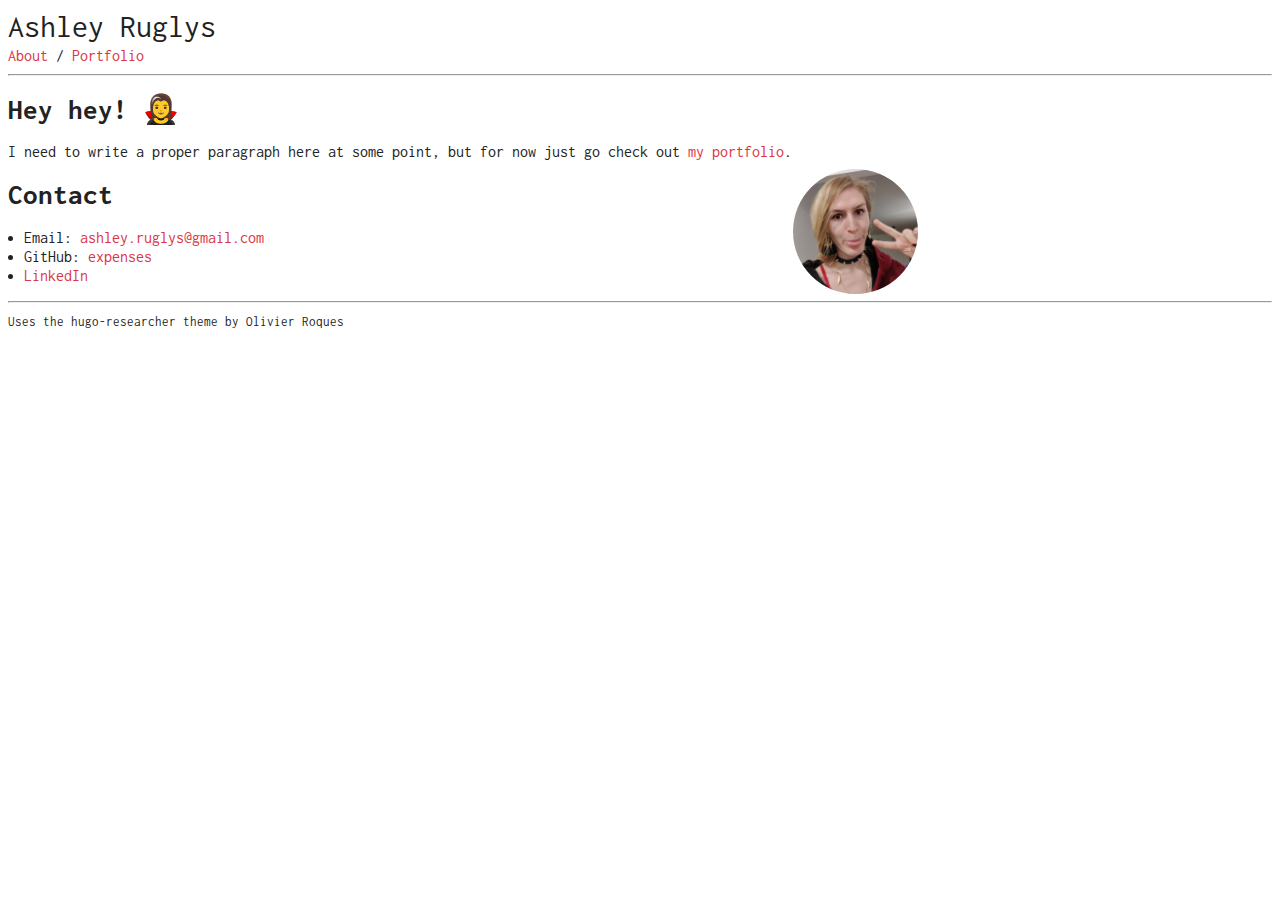
<file: index.html>
<!DOCTYPE html>
<html lang=""><head>
	<meta name="generator" content="Hugo 0.88.1" />
    <meta charset="utf-8">
    <meta name="viewport" content="width=device-width, initial-scale=1, shrink-to-fit=no">

    <title>About</title>
    <meta name="description" content="My personal website">
    <meta name="author" content='Ashley Ruglys'>

    <link href="https://fonts.googleapis.com/css2?family=Inconsolata:wght@400;700&display=swap" rel="stylesheet">
    <link rel="stylesheet" href="https://cdn.jsdelivr.net/npm/bootstrap@4.5.3/dist/css/bootstrap.min.css" integrity="sha384-TX8t27EcRE3e/ihU7zmQxVncDAy5uIKz4rEkgIXeMed4M0jlfIDPvg6uqKI2xXr2" crossorigin="anonymous">
    <link rel="stylesheet" href="https://cdnjs.cloudflare.com/ajax/libs/font-awesome/5.15.3/css/all.min.css" integrity="sha512-iBBXm8fW90+nuLcSKlbmrPcLa0OT92xO1BIsZ+ywDWZCvqsWgccV3gFoRBv0z+8dLJgyAHIhR35VZc2oM/gI1w==" crossorigin="anonymous">

    
    <link rel="stylesheet" href="/sass/researcher.min.css">

    

    <link rel="alternate" type="application/rss+xml" href="https://expenses.github.io/index.xml" title="Ashley Ruglys" />
    
        
    
</head>

    <body><div class="container mt-5">
    <nav class="navbar navbar-expand-sm flex-column flex-sm-row text-nowrap p-0">
        <a class="navbar-brand mx-0 mr-sm-auto" href="https://expenses.github.io" title="Ashley Ruglys">
          
          Ashley Ruglys
        </a>
        <div class="navbar-nav flex-row flex-wrap justify-content-center">
            
                
                
                    <a class="nav-item nav-link" href="/about" title="About">
                        About
                    </a>
                    
                        <span class="nav-item navbar-text mx-1">/</span>
                    
                
                    <a class="nav-item nav-link" href="/portfolio" title="Portfolio">
                        Portfolio
                    </a>
                    
                
            
        </div>
    </nav>
</div>
<hr>
<div id="content">
<div class="container">
    <h1 id="hey-hey-">Hey hey! 🧛‍♀️</h1>
<p>I need to write a proper paragraph here at some point, but for now just go check out <a href="/portfolio">my portfolio</a>.</p>
<figure class="avatar"><img src="/avatar.jpg"
         alt="avatar"/>
</figure>

<h1 id="contact">Contact</h1>
<ul>
<li>Email: <a href="mailto:ashley.ruglys@gmail.com">ashley.ruglys@gmail.com</a></li>
<li>GitHub: <a href="https://github.com/expenses">expenses</a></li>
<li><a href="https://www.linkedin.com/in/ashley-ruglys/">LinkedIn</a></li>
</ul>

</div>

        </div><div id="footer" class="mb-5">
    <hr>
    <div class="container text-center">
        
    </div>
    
        <div class="container text-center">
            <a href="https://github.com/ojroques/hugo-researcher" title="Uses the hugo-researcher theme by Olivier Roques"><small>Uses the hugo-researcher theme by Olivier Roques</small></a>
        </div>
    
</div>
</body>
</html>
</file>
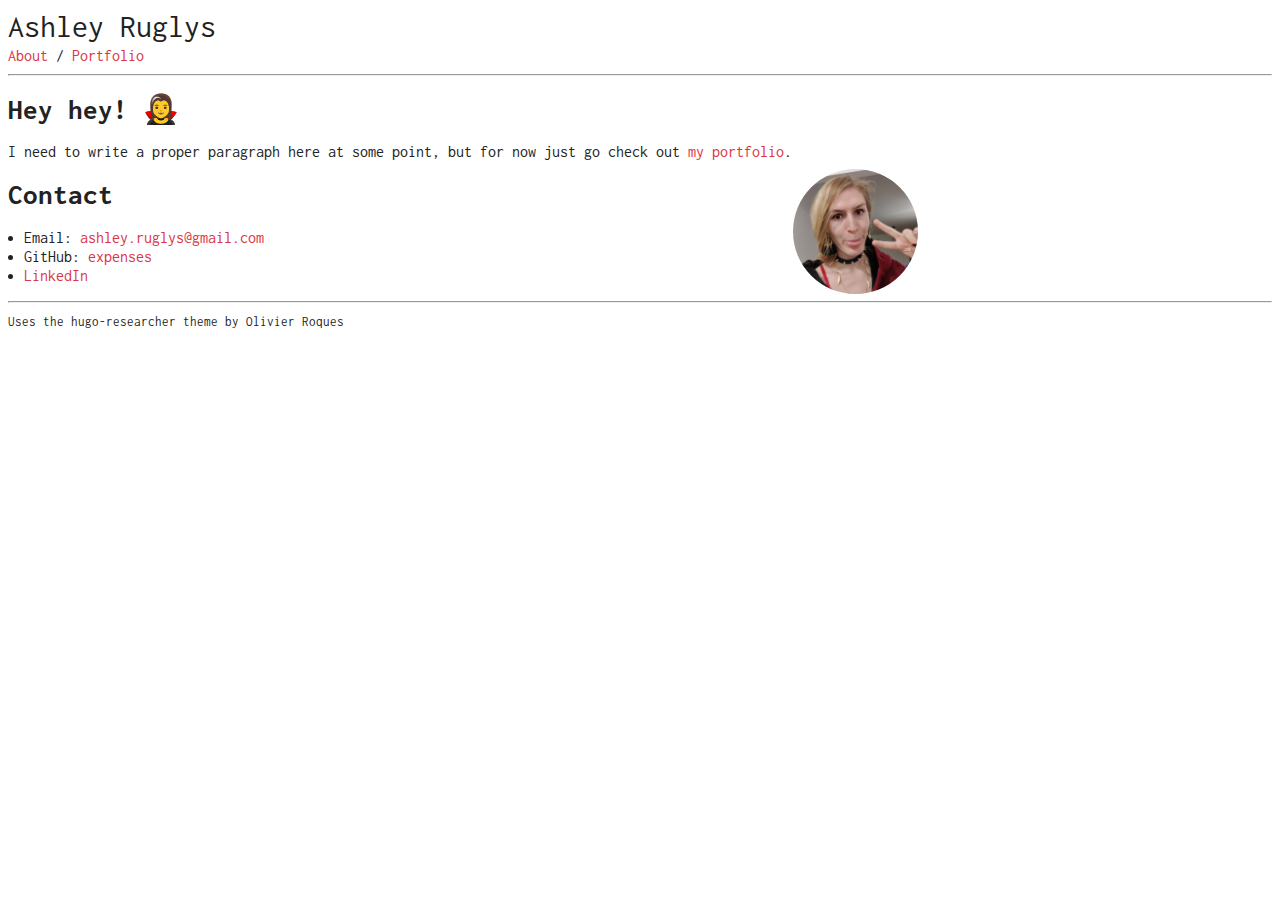
<file: about/index.html>
<!DOCTYPE html>
<html lang=""><head>
    <meta charset="utf-8">
    <meta name="viewport" content="width=device-width, initial-scale=1, shrink-to-fit=no">

    <title>About</title>
    <meta name="description" content="My personal website">
    <meta name="author" content='Ashley Ruglys'>

    <link href="https://fonts.googleapis.com/css2?family=Inconsolata:wght@400;700&display=swap" rel="stylesheet">
    <link rel="stylesheet" href="https://cdn.jsdelivr.net/npm/bootstrap@4.5.3/dist/css/bootstrap.min.css" integrity="sha384-TX8t27EcRE3e/ihU7zmQxVncDAy5uIKz4rEkgIXeMed4M0jlfIDPvg6uqKI2xXr2" crossorigin="anonymous">
    <link rel="stylesheet" href="https://cdnjs.cloudflare.com/ajax/libs/font-awesome/5.15.3/css/all.min.css" integrity="sha512-iBBXm8fW90+nuLcSKlbmrPcLa0OT92xO1BIsZ+ywDWZCvqsWgccV3gFoRBv0z+8dLJgyAHIhR35VZc2oM/gI1w==" crossorigin="anonymous">

    
    <link rel="stylesheet" href="/sass/researcher.min.css">

    

    
        
    
</head>

    <body><div class="container mt-5">
    <nav class="navbar navbar-expand-sm flex-column flex-sm-row text-nowrap p-0">
        <a class="navbar-brand mx-0 mr-sm-auto" href="https://expenses.github.io" title="Ashley Ruglys">
          
          Ashley Ruglys
        </a>
        <div class="navbar-nav flex-row flex-wrap justify-content-center">
            
                
                
                    <a class="nav-item nav-link" href="/about" title="About">
                        About
                    </a>
                    
                        <span class="nav-item navbar-text mx-1">/</span>
                    
                
                    <a class="nav-item nav-link" href="/portfolio" title="Portfolio">
                        Portfolio
                    </a>
                    
                
            
        </div>
    </nav>
</div>
<hr>
<div id="content">
<div class="container">
    <h1 id="hey-hey-">Hey hey! 🧛‍♀️</h1>
<p>I need to write a proper paragraph here at some point, but for now just go check out <a href="/portfolio">my portfolio</a>.</p>
<figure class="avatar"><img src="/avatar.jpg"
         alt="avatar"/>
</figure>

<h1 id="contact">Contact</h1>
<ul>
<li>Email: <a href="mailto:ashley.ruglys@gmail.com">ashley.ruglys@gmail.com</a></li>
<li>GitHub: <a href="https://github.com/expenses">expenses</a></li>
<li><a href="https://www.linkedin.com/in/ashley-ruglys/">LinkedIn</a></li>
</ul>

</div>

        </div><div id="footer" class="mb-5">
    <hr>
    <div class="container text-center">
        
    </div>
    
        <div class="container text-center">
            <a href="https://github.com/ojroques/hugo-researcher" title="Uses the hugo-researcher theme by Olivier Roques"><small>Uses the hugo-researcher theme by Olivier Roques</small></a>
        </div>
    
</div>
</body>
</html>
</file>
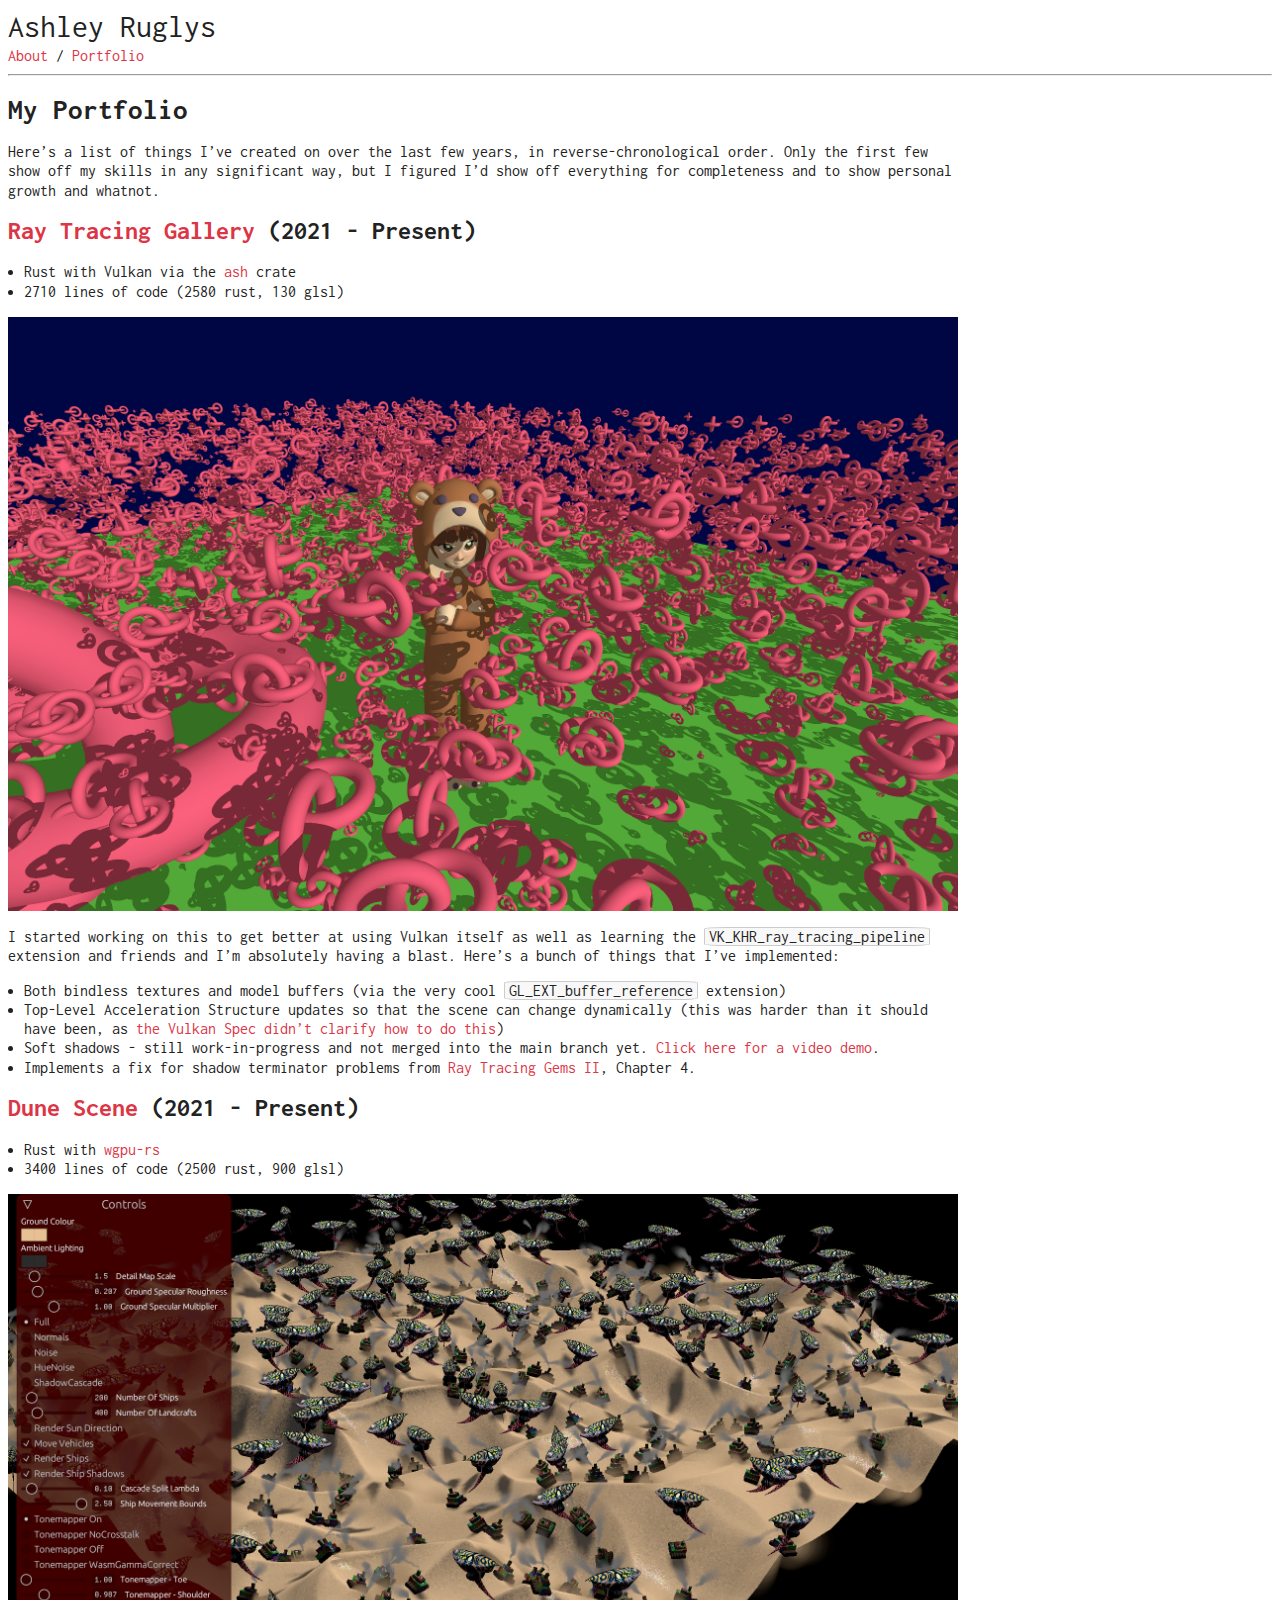
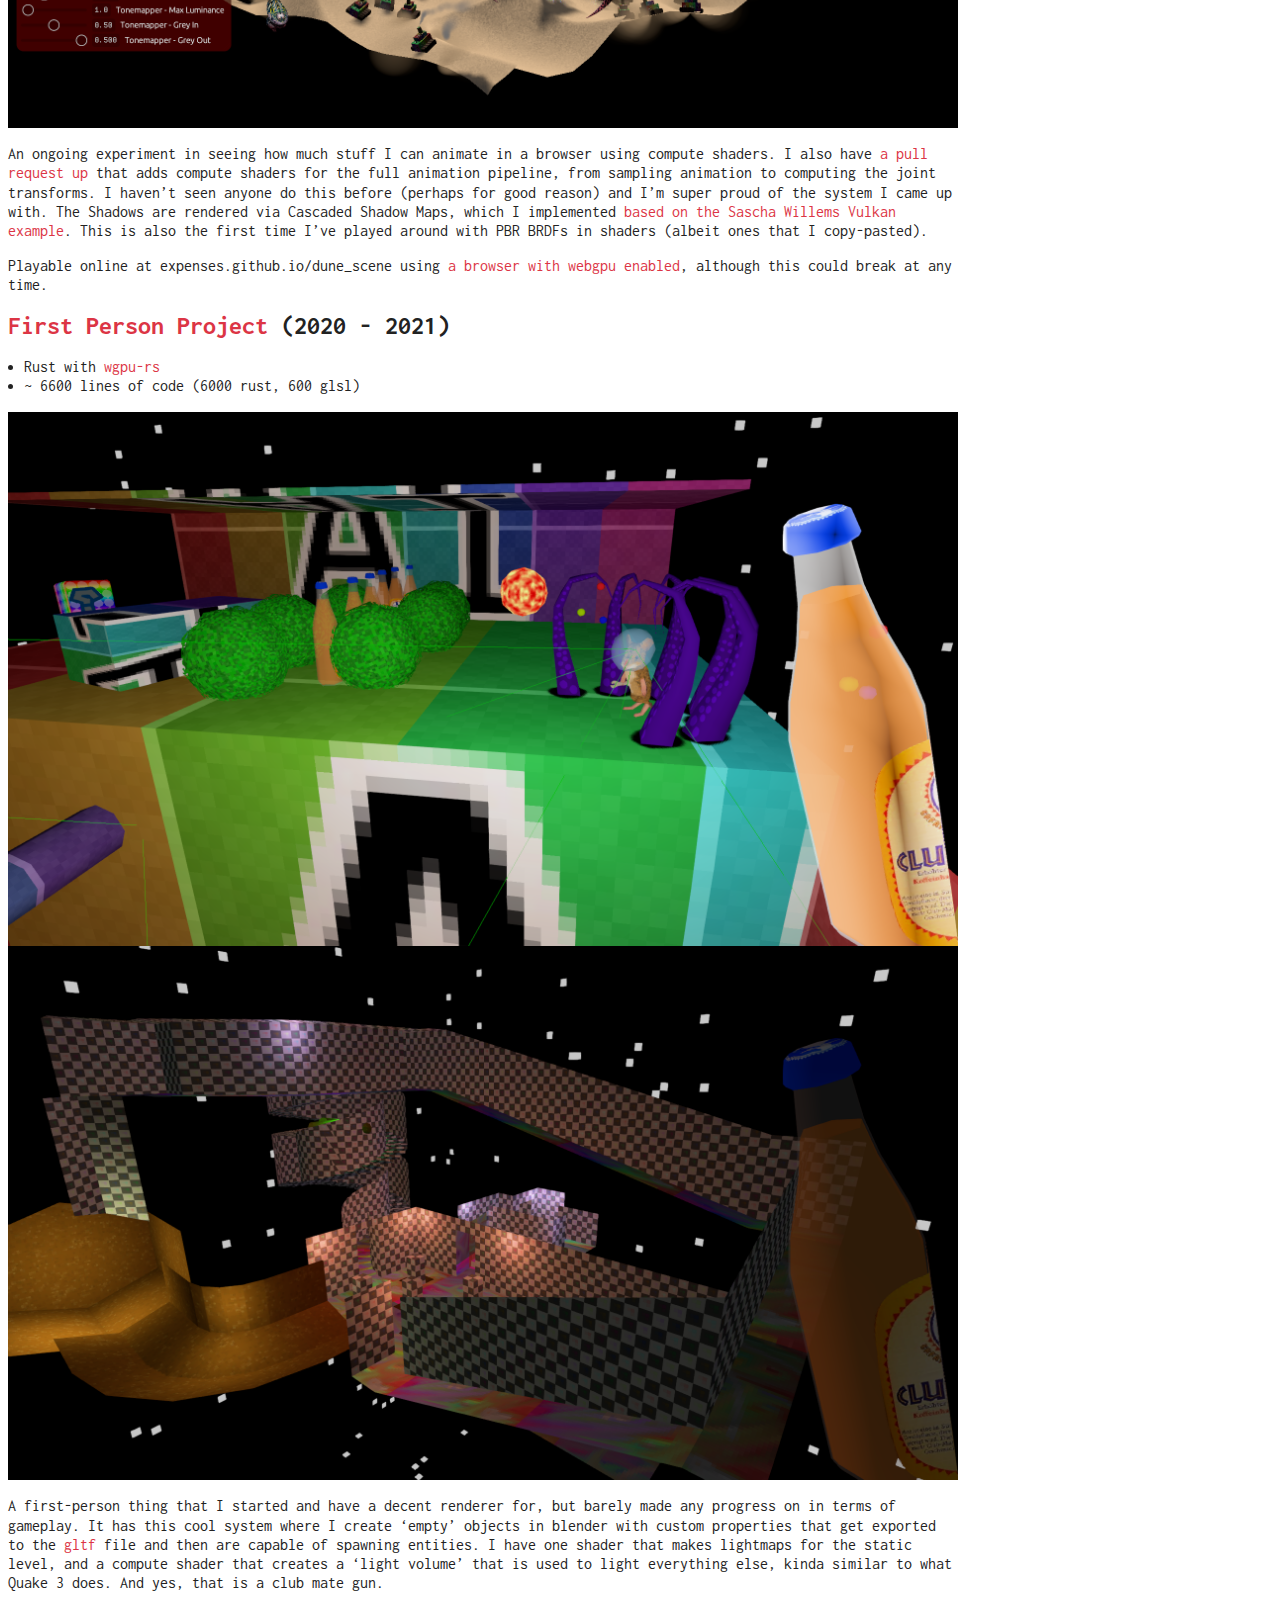
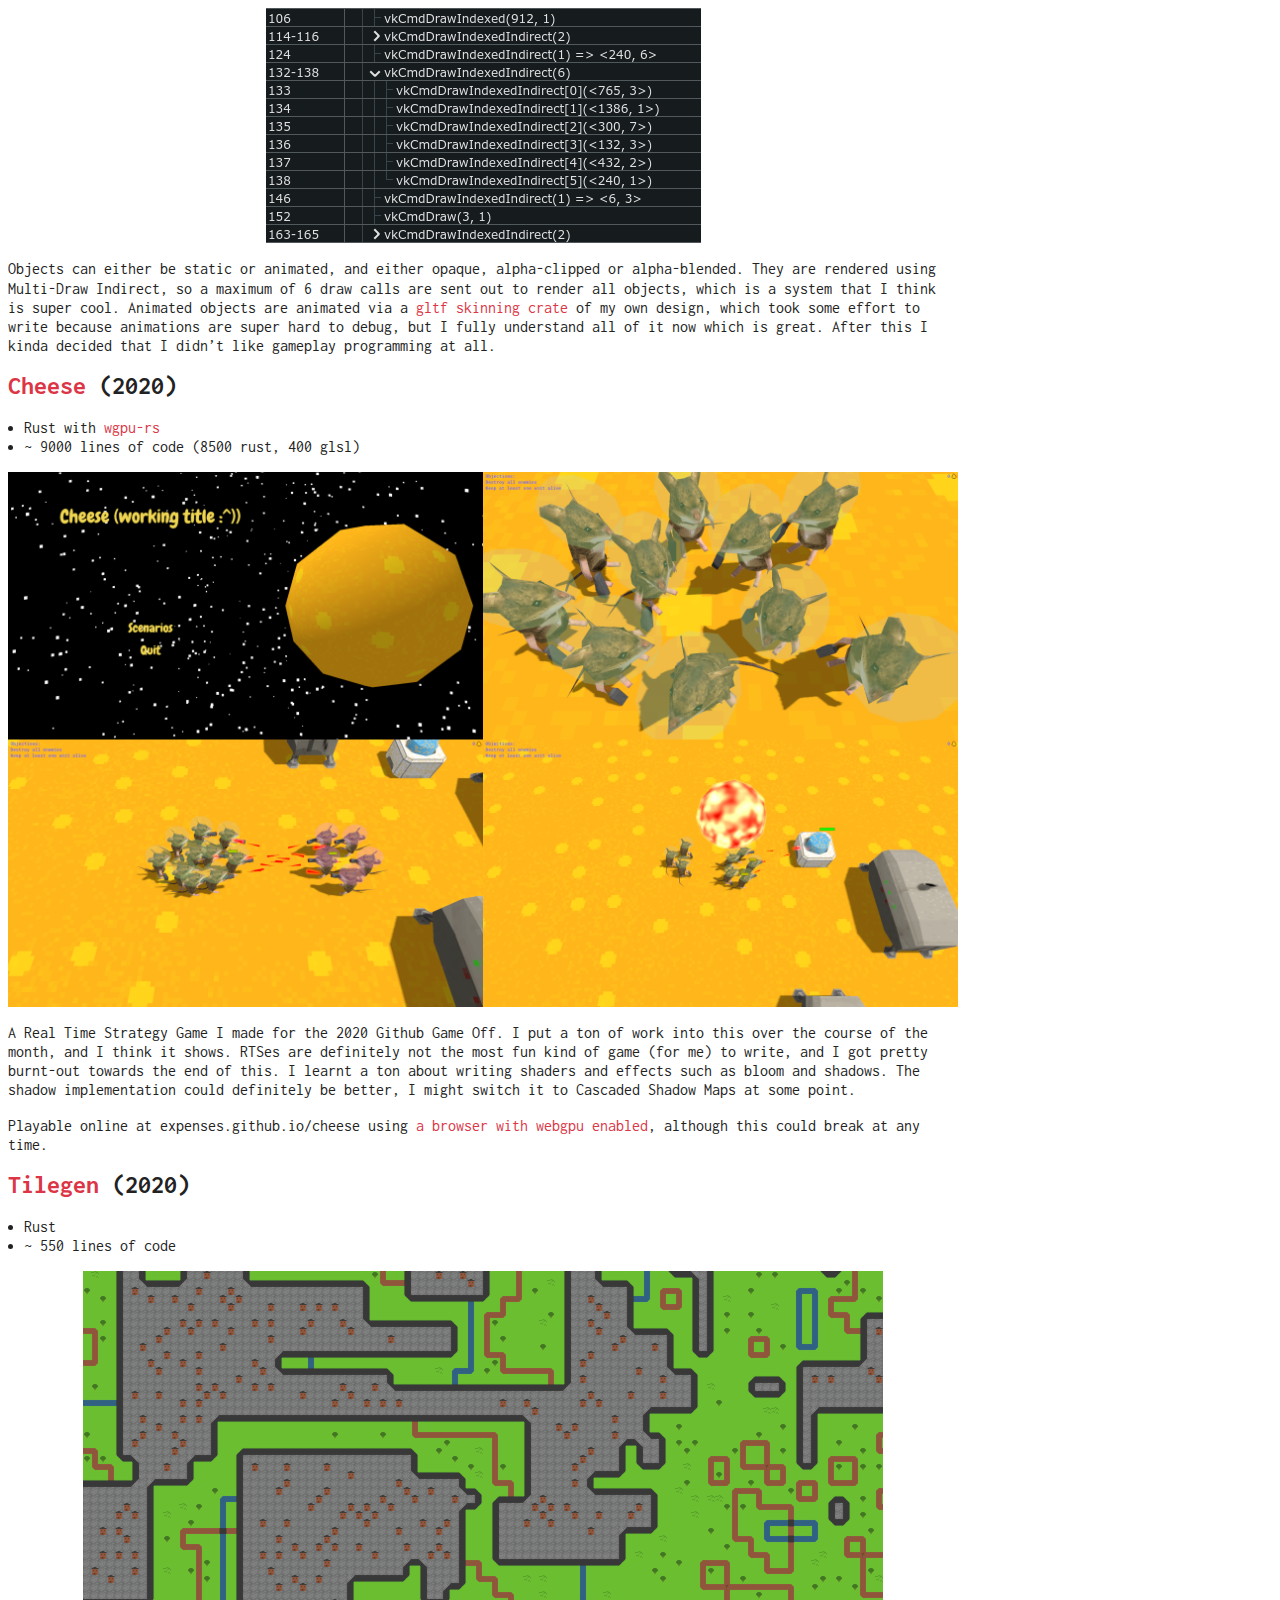
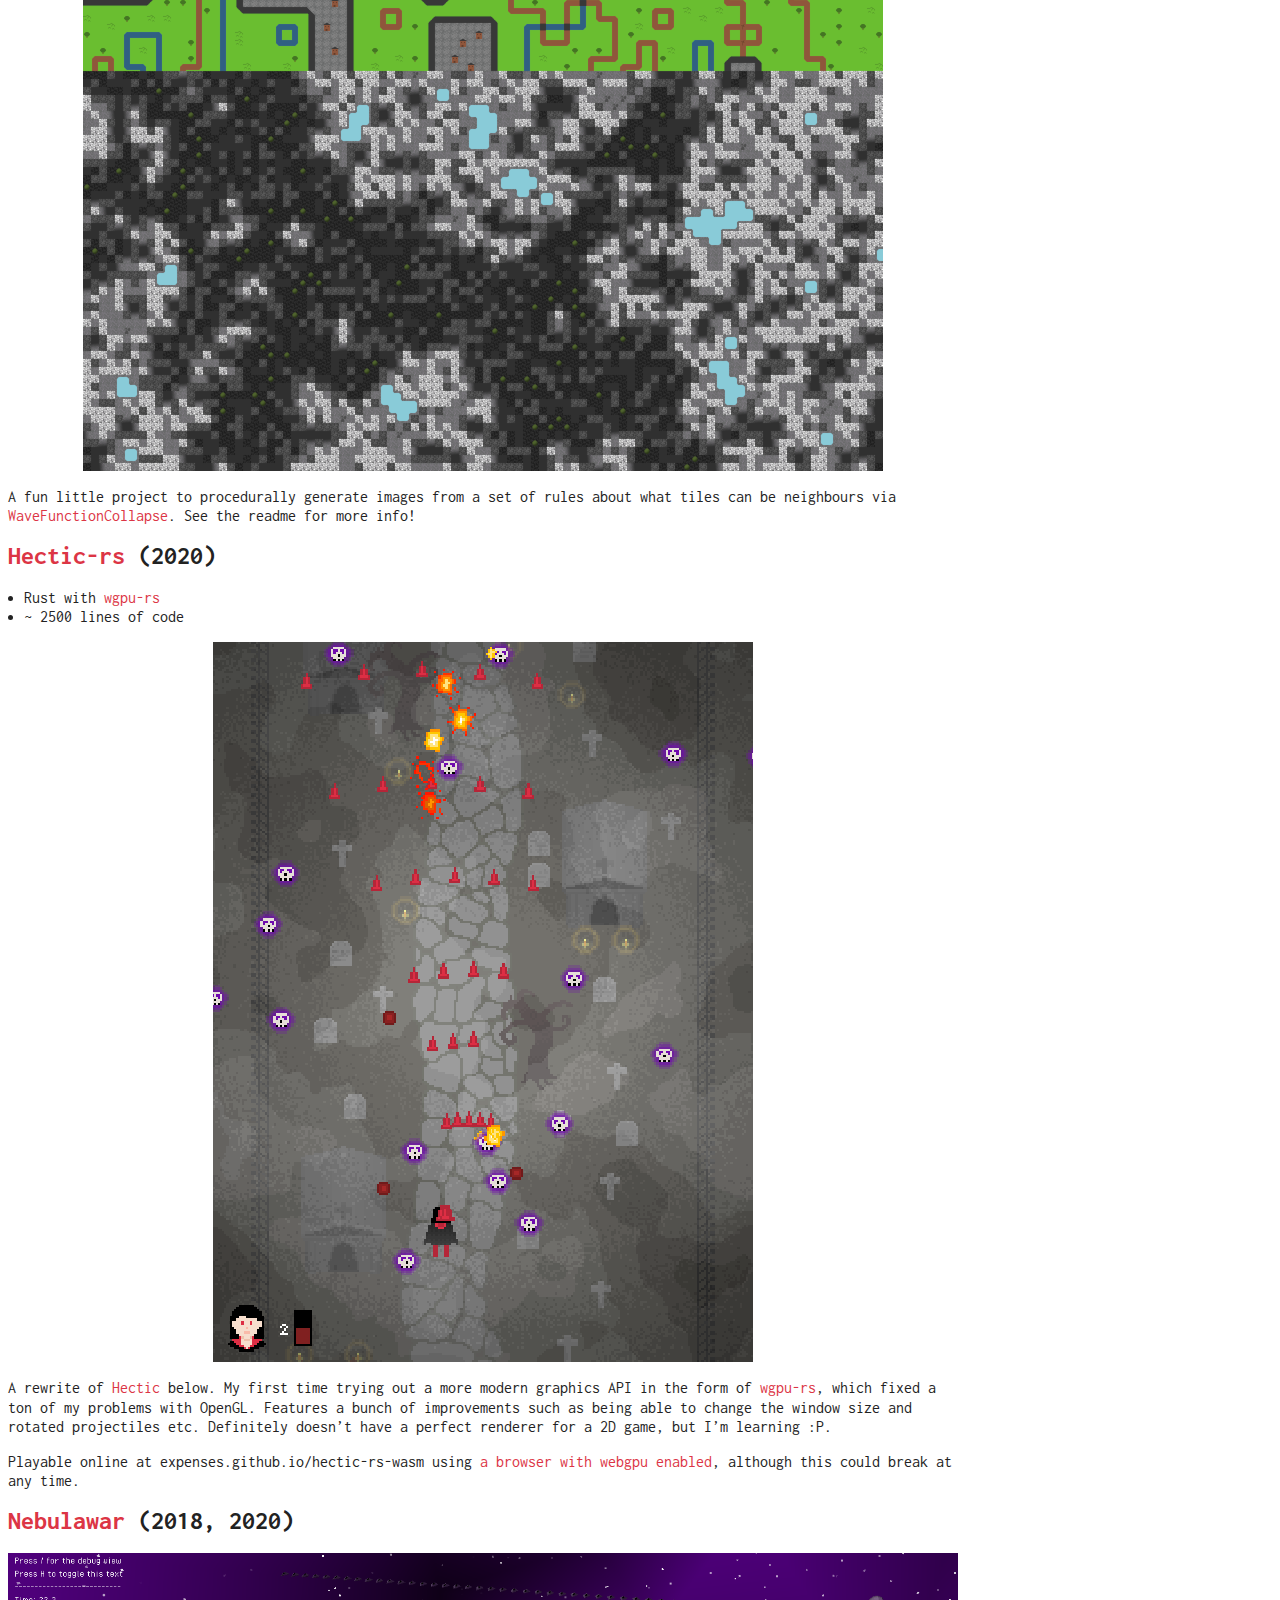
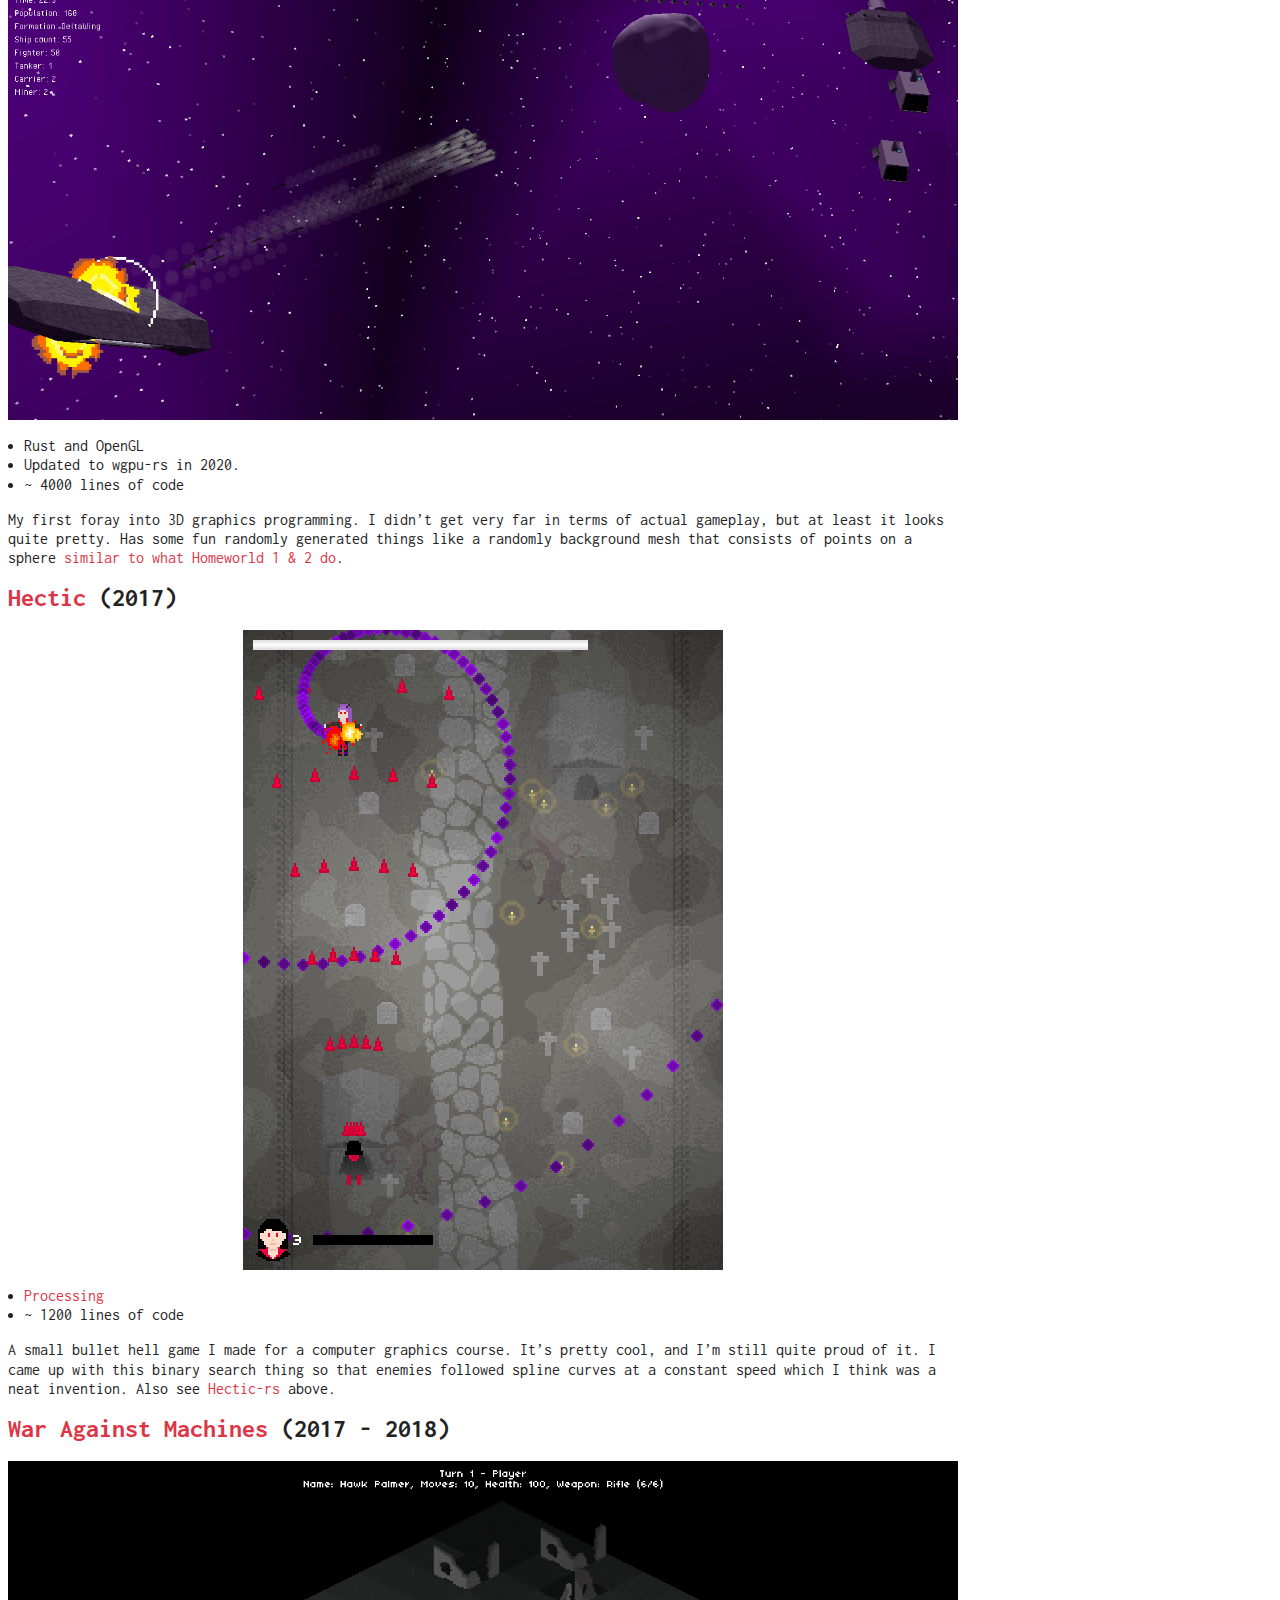
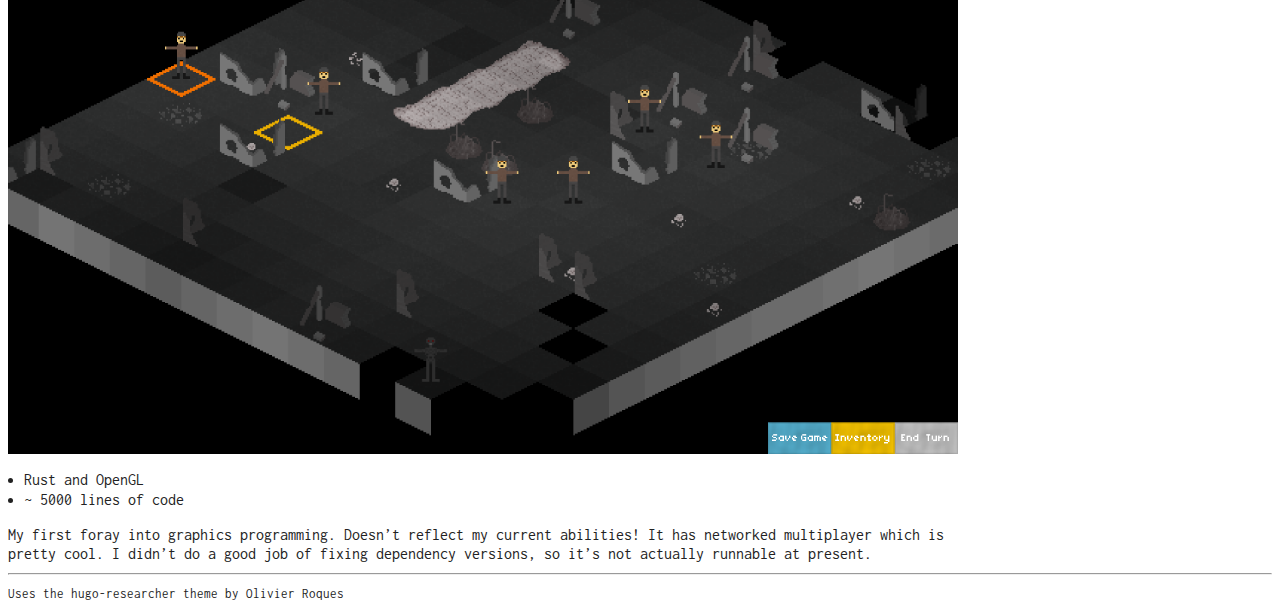
<file: portfolio/index.html>
<!DOCTYPE html>
<html lang=""><head>
    <meta charset="utf-8">
    <meta name="viewport" content="width=device-width, initial-scale=1, shrink-to-fit=no">

    <title>Portfolio</title>
    <meta name="description" content="My personal website">
    <meta name="author" content='Ashley Ruglys'>

    <link href="https://fonts.googleapis.com/css2?family=Inconsolata:wght@400;700&display=swap" rel="stylesheet">
    <link rel="stylesheet" href="https://cdn.jsdelivr.net/npm/bootstrap@4.5.3/dist/css/bootstrap.min.css" integrity="sha384-TX8t27EcRE3e/ihU7zmQxVncDAy5uIKz4rEkgIXeMed4M0jlfIDPvg6uqKI2xXr2" crossorigin="anonymous">
    <link rel="stylesheet" href="https://cdnjs.cloudflare.com/ajax/libs/font-awesome/5.15.3/css/all.min.css" integrity="sha512-iBBXm8fW90+nuLcSKlbmrPcLa0OT92xO1BIsZ+ywDWZCvqsWgccV3gFoRBv0z+8dLJgyAHIhR35VZc2oM/gI1w==" crossorigin="anonymous">

    
    <link rel="stylesheet" href="/sass/researcher.min.css">

    

    
        
    
</head>

    <body><div class="container mt-5">
    <nav class="navbar navbar-expand-sm flex-column flex-sm-row text-nowrap p-0">
        <a class="navbar-brand mx-0 mr-sm-auto" href="https://expenses.github.io" title="Ashley Ruglys">
          
          Ashley Ruglys
        </a>
        <div class="navbar-nav flex-row flex-wrap justify-content-center">
            
                
                
                    <a class="nav-item nav-link" href="/about" title="About">
                        About
                    </a>
                    
                        <span class="nav-item navbar-text mx-1">/</span>
                    
                
                    <a class="nav-item nav-link" href="/portfolio" title="Portfolio">
                        Portfolio
                    </a>
                    
                
            
        </div>
    </nav>
</div>
<hr>
<div id="content">
<div class="container">
    <h1 id="my-portfolio">My Portfolio</h1>
<p>Here&rsquo;s a list of things I&rsquo;ve created on over the last few years, in reverse-chronological order. Only the first few show off my skills in any significant way, but I figured I&rsquo;d show off everything for completeness and to show personal growth and whatnot.</p>
<h2 id="ray-tracing-galleryhttpsgithubcomexpensesray-tracing-gallery-2021---present"><a href="https://github.com/expenses/ray-tracing-gallery">Ray Tracing Gallery</a> (2021 - Present)</h2>
<ul>
<li>Rust with Vulkan via the <a href="https://crates.io/crates/ash">ash</a> crate</li>
<li>2710 lines of code (2580 rust, 130 glsl)</li>
</ul>
<p><img src="/ray-tracing-gallery.png" alt="Some ray-traced toruses"></p>
<p>I started working on this to get better at using Vulkan itself as well as learning the <code>VK_KHR_ray_tracing_pipeline</code> extension and friends and I&rsquo;m absolutely having a blast. Here&rsquo;s a bunch of things that I&rsquo;ve implemented:</p>
<ul>
<li>Both bindless textures and model buffers (via the very cool <code>GL_EXT_buffer_reference</code> extension)</li>
<li>Top-Level Acceleration Structure updates so that the scene can change dynamically (this was harder than it should have been, as <a href="https://github.com/KhronosGroup/Vulkan-Docs/issues/1641">the Vulkan Spec didn&rsquo;t clarify how to do this</a>)</li>
<li>Soft shadows - still work-in-progress and not merged into the main branch yet. <a href="/soft_shadows.mp4">Click here for a video demo</a>.</li>
<li>Implements a fix for shadow terminator problems from <a href="https://link.springer.com/content/pdf/10.1007%2F978-1-4842-7185-8.pdf">Ray Tracing Gems II</a>, Chapter 4.</li>
</ul>
<h2 id="dune-scenehttpsgithubcomexpensesdune_scene-2021---present"><a href="https://github.com/expenses/dune_scene">Dune Scene</a> (2021 - Present)</h2>
<ul>
<li>Rust with <a href="https://github.com/gfx-rs/wgpu-rs">wgpu-rs</a></li>
<li>3400 lines of code (2500 rust, 900 glsl)</li>
</ul>
<p><img src="/dune_scene.png" alt="An image of a desert scene with some spaceships flying above it"></p>
<p>An ongoing experiment in seeing how much stuff I can animate in a browser using compute shaders. I also have <a href="https://github.com/expenses/dune_scene/pull/1">a pull request up</a> that adds compute shaders for the full animation pipeline, from sampling animation to computing the joint transforms. I haven&rsquo;t seen anyone do this before (perhaps for good reason) and I&rsquo;m super proud of the system I came up with. The Shadows are rendered via Cascaded Shadow Maps, which I implemented <a href="https://github.com/SaschaWillems/Vulkan/tree/master/examples/shadowmappingcascade">based on the Sascha Willems Vulkan example</a>. This is also the first time I&rsquo;ve played around with PBR BRDFs in shaders (albeit ones that I copy-pasted).</p>
<p>Playable online at expenses.github.io/dune_scene using <a href="https://github.com/gpuweb/gpuweb/wiki/Implementation-Status#firefox">a browser with webgpu enabled</a>, although this could break at any time.</p>
<h2 id="first-person-projecthttpsgithubcomexpensesfps-2020---2021"><a href="https://github.com/expenses/fps/">First Person Project</a> (2020 - 2021)</h2>
<ul>
<li>Rust with <a href="https://github.com/gfx-rs/wgpu-rs">wgpu-rs</a></li>
<li>~ 6600 lines of code (6000 rust, 600 glsl)</li>
</ul>
<p><img src="/fps.png" alt="Two first person views of colourful levels"></p>
<p>A first-person thing that I started and have a decent renderer for, but barely made any progress on in terms of gameplay. It has this cool system where I create &lsquo;empty&rsquo; objects in blender with custom properties that get exported to the <a href="https://github.com/KhronosGroup/glTF">gltf</a> file and then are capable of spawning entities. I have one shader that makes lightmaps for the static level, and a compute shader that creates a &lsquo;light volume&rsquo; that is used to light everything else, kinda similar to what Quake 3 does. And yes, that is a club mate gun.</p>
<p><img src="/fps_draw_indirect.png" alt="A screenshot from renderdoc showing the draw indirect calls"></p>
<p>Objects can either be static or animated, and either opaque, alpha-clipped or alpha-blended. They are rendered using Multi-Draw Indirect, so a maximum of 6 draw calls are sent out to render all objects, which is a system that I think is super cool. Animated objects are animated via a <a href="https://github.com/expenses/fps/blob/master/crates/animation/src/lib.rs">gltf skinning crate</a> of my own design, which took some effort to write because animations are super hard to debug, but I fully understand all of it now which is great. After this I kinda decided that I didn&rsquo;t like gameplay programming at all.</p>
<h2 id="cheesehttpsgithubcomexpensescheese-2020"><a href="https://github.com/expenses/cheese">Cheese</a> (2020)</h2>
<ul>
<li>Rust with <a href="https://github.com/gfx-rs/wgpu-rs">wgpu-rs</a></li>
<li>~ 9000 lines of code (8500 rust, 400 glsl)</li>
</ul>
<p><img src="/cheese.png" alt="An image montage of mice wearing space helmets"></p>
<p>A Real Time Strategy Game I made for the 2020 Github Game Off. I put a ton of work into this over the course of the month, and I think it shows. RTSes are definitely not the most fun kind of game (for me) to write, and I got pretty burnt-out towards the end of this. I learnt a ton about writing shaders and effects such as bloom and shadows. The shadow implementation could definitely be better, I might switch it to Cascaded Shadow Maps at some point.</p>
<p>Playable online at expenses.github.io/cheese using <a href="https://github.com/gpuweb/gpuweb/wiki/Implementation-Status#firefox">a browser with webgpu enabled</a>, although this could break at any time.</p>
<h2 id="tilegenhttpsgithubcomexpensestilegen-2020"><a href="https://github.com/expenses/tilegen">Tilegen</a> (2020)</h2>
<ul>
<li>Rust</li>
<li>~ 550 lines of code</li>
</ul>
<p><img src="/tilegen.png" alt="Two top down images consisting of small tiles. The top shows cities and roads and rivers, while the bottom shows a snowy alien landscape with caves and frozen lakes"></p>
<p>A fun little project to procedurally generate images from a set of rules about what tiles can be neighbours via <a href="https://github.com/mxgmn/WaveFunctionCollapse">WaveFunctionCollapse</a>. See the readme for more info!</p>
<h2 id="hectic-rshttpsgithubcomexpenseshectic-rs-2020"><a href="https://github.com/expenses/hectic-rs">Hectic-rs</a> (2020)</h2>
<ul>
<li>Rust with <a href="https://github.com/gfx-rs/wgpu-rs">wgpu-rs</a></li>
<li>~ 2500 lines of code</li>
</ul>
<p><img src="/hectic-rs.png" alt="A top-down view of a witch fighting against some flying skulls"></p>
<p>A rewrite of <a href="#hectic-2017">Hectic</a> below. My first time trying out a more modern graphics API in the form of <a href="https://github.com/gfx-rs/wgpu-rs">wgpu-rs</a>, which fixed a ton of my problems with OpenGL. Features a bunch of improvements such as being able to change the window size and rotated projectiles etc. Definitely doesn&rsquo;t have a perfect renderer for a 2D game, but I&rsquo;m learning :P.</p>
<p>Playable online at expenses.github.io/hectic-rs-wasm using <a href="https://github.com/gpuweb/gpuweb/wiki/Implementation-Status#firefox">a browser with webgpu enabled</a>, although this could break at any time.</p>
<h2 id="nebulawarhttpsgithubcomexpensesnebulawar-2018-2020"><a href="https://github.com/expenses/nebulawar">Nebulawar</a> (2018, 2020)</h2>
<p><img src="/nebulawar.png" alt="An image of some space ships and an asteroid against against a purple nebula background"></p>
<ul>
<li>Rust and OpenGL</li>
<li>Updated to wgpu-rs in 2020.</li>
<li>~ 4000 lines of code</li>
</ul>
<p>My first foray into 3D graphics programming. I didn&rsquo;t get very far in terms of actual gameplay, but at least it looks quite pretty. Has some fun randomly generated things like a randomly background mesh that consists of points on a sphere <a href="https://simonschreibt.de/gat/homeworld-2-backgrounds/">similar to what Homeworld 1 &amp; 2 do</a>.</p>
<h2 id="hectichttpsgithubcomexpenseshectic-2017"><a href="https://github.com/expenses/hectic">Hectic</a> (2017)</h2>
<p><img src="/hectic.png" alt="A top-down view of a boss fight between two witches"></p>
<ul>
<li><a href="https://processing.org/">Processing</a></li>
<li>~ 1200 lines of code</li>
</ul>
<p>A small bullet hell game I made for a computer graphics course. It&rsquo;s pretty cool, and I&rsquo;m still quite proud of it. I came up with this binary search thing so that enemies followed spline curves at a constant speed which I think was a neat invention. Also see <a href="#hectic-rs-2020">Hectic-rs</a> above.</p>
<h2 id="war-against-machineshttpsgithubcomexpenseswar-against-machines-2017---2018"><a href="https://github.com/expenses/war-against-machines/">War Against Machines</a> (2017 - 2018)</h2>
<p><img src="/war-against-machines.png" alt="An isometric view of some soldiers on a 2D grid"></p>
<ul>
<li>Rust and OpenGL</li>
<li>~ 5000 lines of code</li>
</ul>
<p>My first foray into graphics programming. Doesn&rsquo;t reflect my current abilities! It has networked multiplayer which is pretty cool. I didn&rsquo;t do a good job of fixing dependency versions, so it&rsquo;s not actually runnable at present.</p>

</div>

        </div><div id="footer" class="mb-5">
    <hr>
    <div class="container text-center">
        
    </div>
    
        <div class="container text-center">
            <a href="https://github.com/ojroques/hugo-researcher" title="Uses the hugo-researcher theme by Olivier Roques"><small>Uses the hugo-researcher theme by Olivier Roques</small></a>
        </div>
    
</div>
</body>
</html>
</file>
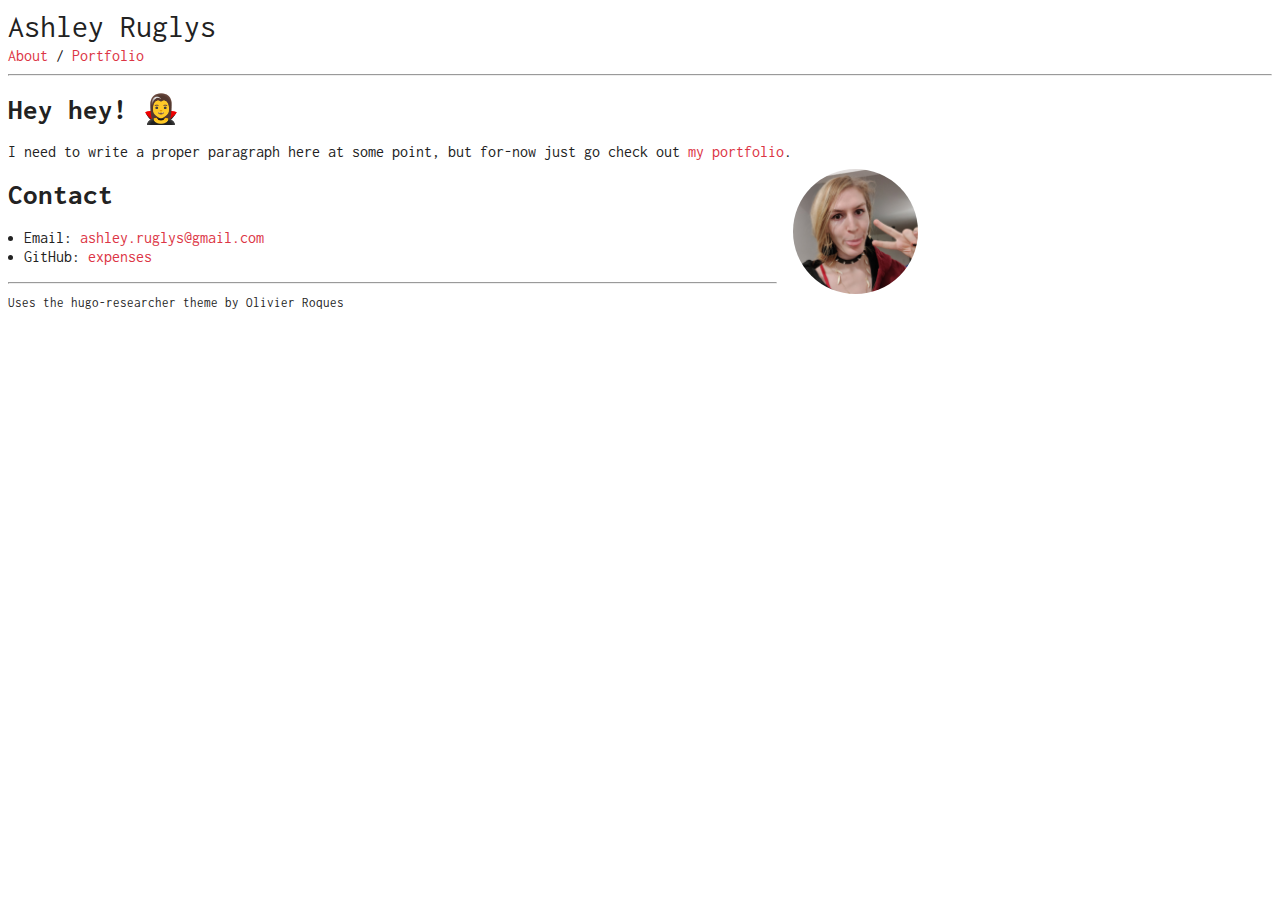
<file: public/index.html>
<!DOCTYPE html>
<html lang=""><head>
	<meta name="generator" content="Hugo 0.88.1" />
    <meta charset="utf-8">
    <meta name="viewport" content="width=device-width, initial-scale=1, shrink-to-fit=no">

    <title>About</title>
    <meta name="description" content="My personal website">
    <meta name="author" content='Ashley Ruglys'>

    <link href="https://fonts.googleapis.com/css2?family=Inconsolata:wght@400;700&display=swap" rel="stylesheet">
    <link rel="stylesheet" href="https://cdn.jsdelivr.net/npm/bootstrap@4.5.3/dist/css/bootstrap.min.css" integrity="sha384-TX8t27EcRE3e/ihU7zmQxVncDAy5uIKz4rEkgIXeMed4M0jlfIDPvg6uqKI2xXr2" crossorigin="anonymous">
    <link rel="stylesheet" href="https://cdnjs.cloudflare.com/ajax/libs/font-awesome/5.15.3/css/all.min.css" integrity="sha512-iBBXm8fW90+nuLcSKlbmrPcLa0OT92xO1BIsZ+ywDWZCvqsWgccV3gFoRBv0z+8dLJgyAHIhR35VZc2oM/gI1w==" crossorigin="anonymous">

    
    <link rel="stylesheet" href="/sass/researcher.min.css">

    

    <link rel="alternate" type="application/rss+xml" href="https://expenses.github.io/index.xml" title="Ashley Ruglys" />
    
        
    
</head>

    <body><div class="container mt-5">
    <nav class="navbar navbar-expand-sm flex-column flex-sm-row text-nowrap p-0">
        <a class="navbar-brand mx-0 mr-sm-auto" href="https://expenses.github.io" title="Ashley Ruglys">
          
          Ashley Ruglys
        </a>
        <div class="navbar-nav flex-row flex-wrap justify-content-center">
            
                
                
                    <a class="nav-item nav-link" href="/about" title="About">
                        About
                    </a>
                    
                        <span class="nav-item navbar-text mx-1">/</span>
                    
                
                    <a class="nav-item nav-link" href="/portfolio" title="Portfolio">
                        Portfolio
                    </a>
                    
                
            
        </div>
    </nav>
</div>
<hr>
<div id="content">
<div class="container">
    <h1 id="hey-hey-">Hey hey! 🧛‍♀️</h1>
<p>I need to write a proper paragraph here at some point, but for-now just go check out <a href="/portfolio">my portfolio</a>.</p>
<figure class="avatar"><img src="/avatar.jpg"
         alt="avatar"/>
</figure>

<h1 id="contact">Contact</h1>
<ul>
<li>Email: <a href="mailto:ashley.ruglys@gmail.com">ashley.ruglys@gmail.com</a></li>
<li>GitHub: <a href="https://github.com/expenses">expenses</a></li>
</ul>

</div>

        </div><div id="footer" class="mb-5">
    <hr>
    <div class="container text-center">
        
    </div>
    
        <div class="container text-center">
            <a href="https://github.com/ojroques/hugo-researcher" title="Uses the hugo-researcher theme by Olivier Roques"><small>Uses the hugo-researcher theme by Olivier Roques</small></a>
        </div>
    
</div>
</body>
</html>
</file>
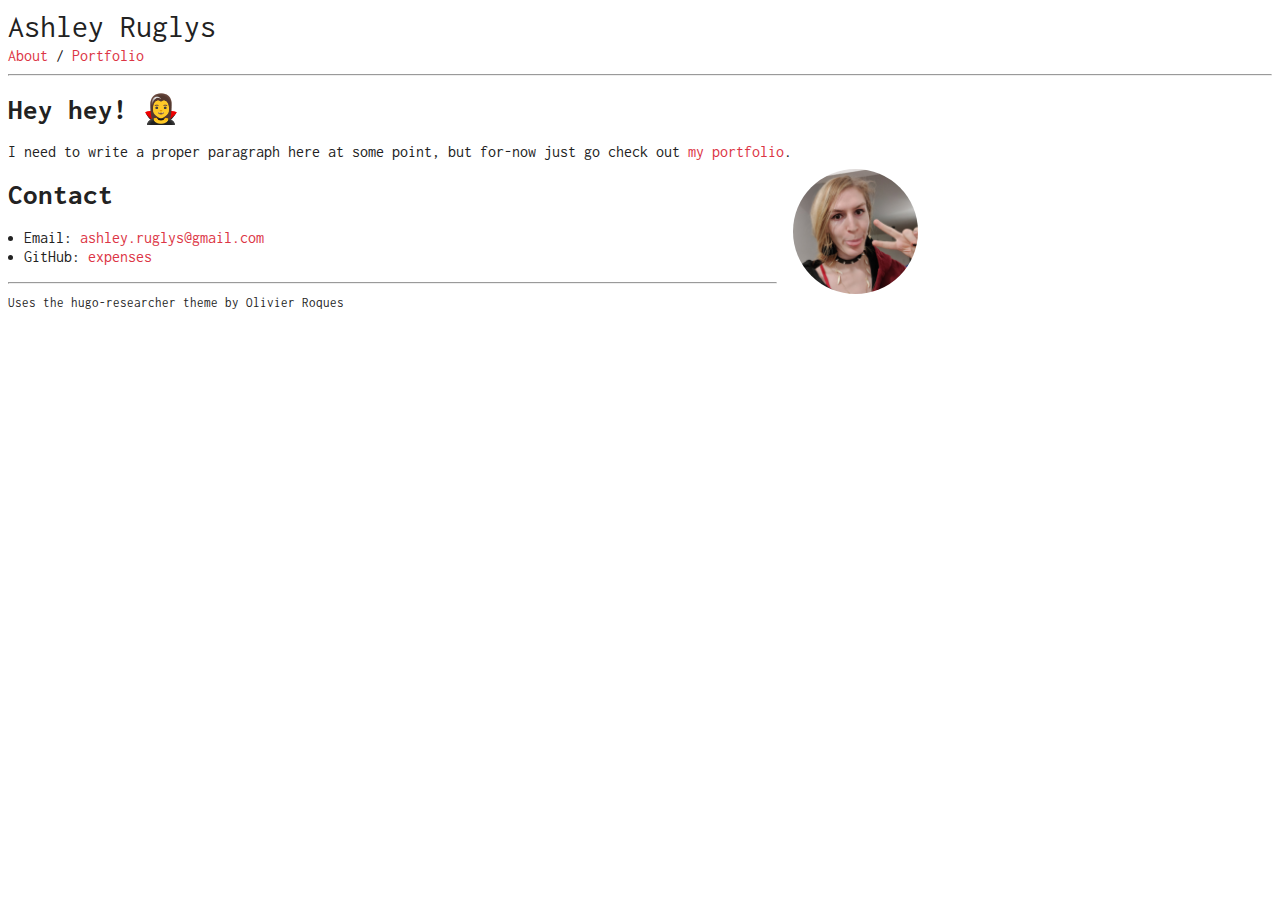
<file: public/about/index.html>
<!DOCTYPE html>
<html lang=""><head>
    <meta charset="utf-8">
    <meta name="viewport" content="width=device-width, initial-scale=1, shrink-to-fit=no">

    <title>About</title>
    <meta name="description" content="My personal website">
    <meta name="author" content='Ashley Ruglys'>

    <link href="https://fonts.googleapis.com/css2?family=Inconsolata:wght@400;700&display=swap" rel="stylesheet">
    <link rel="stylesheet" href="https://cdn.jsdelivr.net/npm/bootstrap@4.5.3/dist/css/bootstrap.min.css" integrity="sha384-TX8t27EcRE3e/ihU7zmQxVncDAy5uIKz4rEkgIXeMed4M0jlfIDPvg6uqKI2xXr2" crossorigin="anonymous">
    <link rel="stylesheet" href="https://cdnjs.cloudflare.com/ajax/libs/font-awesome/5.15.3/css/all.min.css" integrity="sha512-iBBXm8fW90+nuLcSKlbmrPcLa0OT92xO1BIsZ+ywDWZCvqsWgccV3gFoRBv0z+8dLJgyAHIhR35VZc2oM/gI1w==" crossorigin="anonymous">

    
    <link rel="stylesheet" href="/sass/researcher.min.css">

    

    
        
    
</head>

    <body><div class="container mt-5">
    <nav class="navbar navbar-expand-sm flex-column flex-sm-row text-nowrap p-0">
        <a class="navbar-brand mx-0 mr-sm-auto" href="https://expenses.github.io" title="Ashley Ruglys">
          
          Ashley Ruglys
        </a>
        <div class="navbar-nav flex-row flex-wrap justify-content-center">
            
                
                
                    <a class="nav-item nav-link" href="/about" title="About">
                        About
                    </a>
                    
                        <span class="nav-item navbar-text mx-1">/</span>
                    
                
                    <a class="nav-item nav-link" href="/portfolio" title="Portfolio">
                        Portfolio
                    </a>
                    
                
            
        </div>
    </nav>
</div>
<hr>
<div id="content">
<div class="container">
    <h1 id="hey-hey-">Hey hey! 🧛‍♀️</h1>
<p>I need to write a proper paragraph here at some point, but for-now just go check out <a href="/portfolio">my portfolio</a>.</p>
<figure class="avatar"><img src="/avatar.jpg"
         alt="avatar"/>
</figure>

<h1 id="contact">Contact</h1>
<ul>
<li>Email: <a href="mailto:ashley.ruglys@gmail.com">ashley.ruglys@gmail.com</a></li>
<li>GitHub: <a href="https://github.com/expenses">expenses</a></li>
</ul>

</div>

        </div><div id="footer" class="mb-5">
    <hr>
    <div class="container text-center">
        
    </div>
    
        <div class="container text-center">
            <a href="https://github.com/ojroques/hugo-researcher" title="Uses the hugo-researcher theme by Olivier Roques"><small>Uses the hugo-researcher theme by Olivier Roques</small></a>
        </div>
    
</div>
</body>
</html>
</file>
<file: sass/researcher.min.css>
#content a,.nav-link{color:#dc3545;text-decoration:none}#content a *,.nav-link *{color:#dc3545}#content a:hover,.nav-link:hover{color:#dc3545;text-decoration:underline}#footer a,.navbar-brand{color:#222;text-decoration:none}#footer a *,.navbar-brand *{color:#222}#footer a:hover,.navbar-brand:hover{color:#222;text-decoration:underline}#content table td,#content table th{border:1px solid #ccc;padding:6px 12px;text-align:left}*{color:#222;font-family:Inconsolata;line-height:1.2}.container{max-width:950px}.navbar-brand{font-size:2rem}#content p{margin-bottom:.6rem}#content h1,#content h2,#content h3,#content h4,#content h5,#content h6{font-size:medium;font-weight:700;margin:1rem 0 .6rem}#content h1{font-size:1.8rem}#content h2{font-size:1.6rem}#content h3{font-size:1.4rem}#content h4{font-size:1.2rem}#content img{display:block;margin:1rem auto;max-width:100%}#content .avatar>img{border-radius:50%;float:right;margin:-8px 0 0 16px;height:125px;width:125px}#content ol{counter-reset:list;list-style:none;padding-left:2rem}#content ol>li{display:table-row}#content ol>li:before{content:"[" counter(list,decimal)"] ";counter-increment:list;display:table-cell;text-align:right;padding-right:.5em}#content .container>ol,#content .footnotes>ol{padding-left:0}#content ul{list-style:inside;padding-left:2rem}#content ul>li{list-style-position:outside;margin-left:1em}#content .container>ul,#content .footnotes>ul{padding-left:0}#content table{margin:1rem auto;width:100%}#content table th{font-weight:700}#content table tr:nth-child(2n){background-color:#f8f8f8}#content blockquote{border-left:4px solid;font-style:italic;margin:1rem 0;padding:8px}#content code{color:#222;background-color:#f8f8f8;border:1px solid #ccc;border-radius:10%;padding:0 4px}#content pre code{all:unset}#content .highlight{margin:1rem auto}#content .highlight>pre{padding:8px}
</file>
